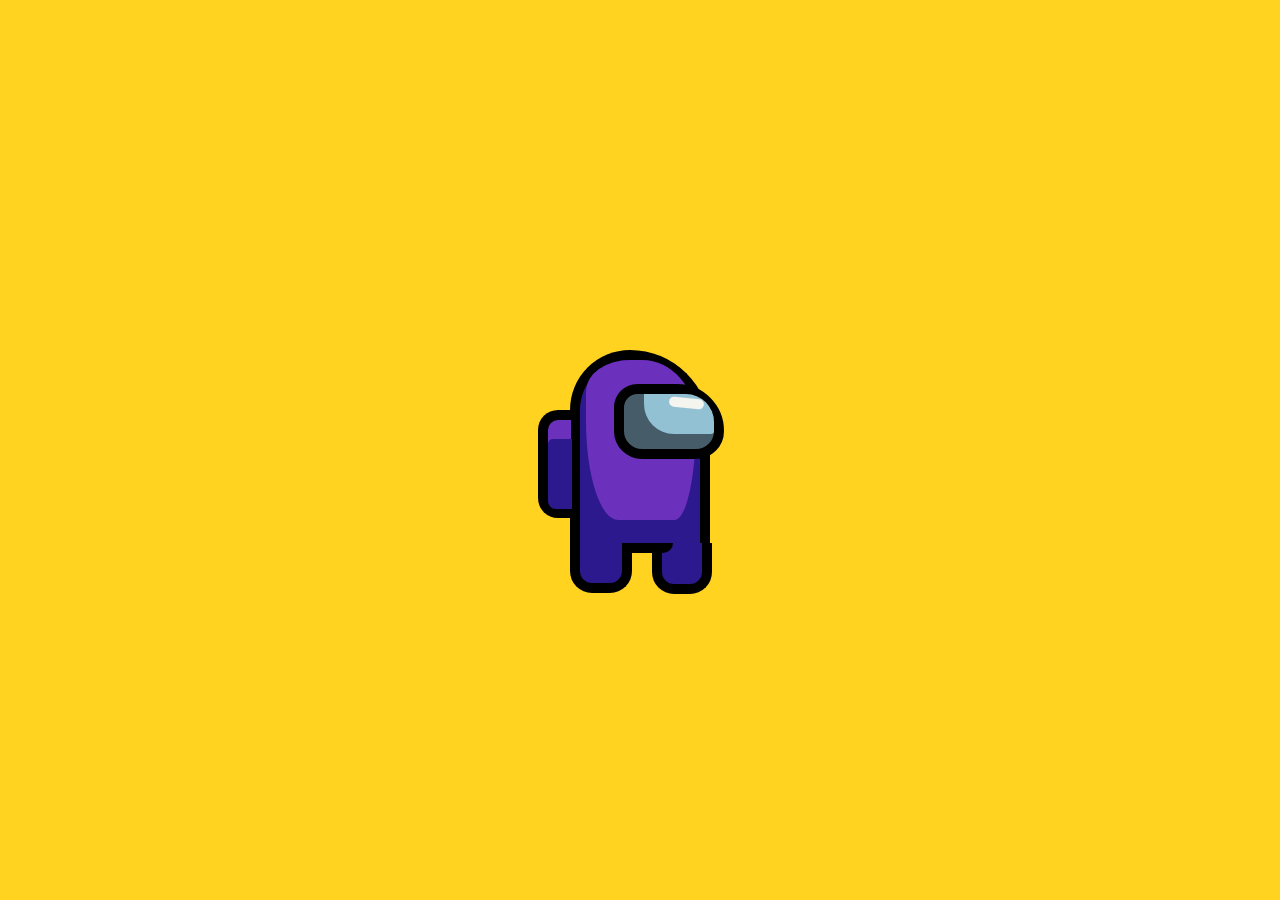
<file: AMONG US/index.html>
<!DOCTYPE html>
<html lang="es">
<head>
    <meta charset="UTF-8">
    <meta name="viewport" content="width=device-width, initial-scale=1.0">
    <title>AMONG US</title>
    <link rel="stylesheet" href="style.css">
</head>
<body>
    <div class="jugador">
        <div class="piernas"></div>
        <div class="maleta"></div>
        <div class="gafas"></div>
    </div>
</body>
</html>
</file>
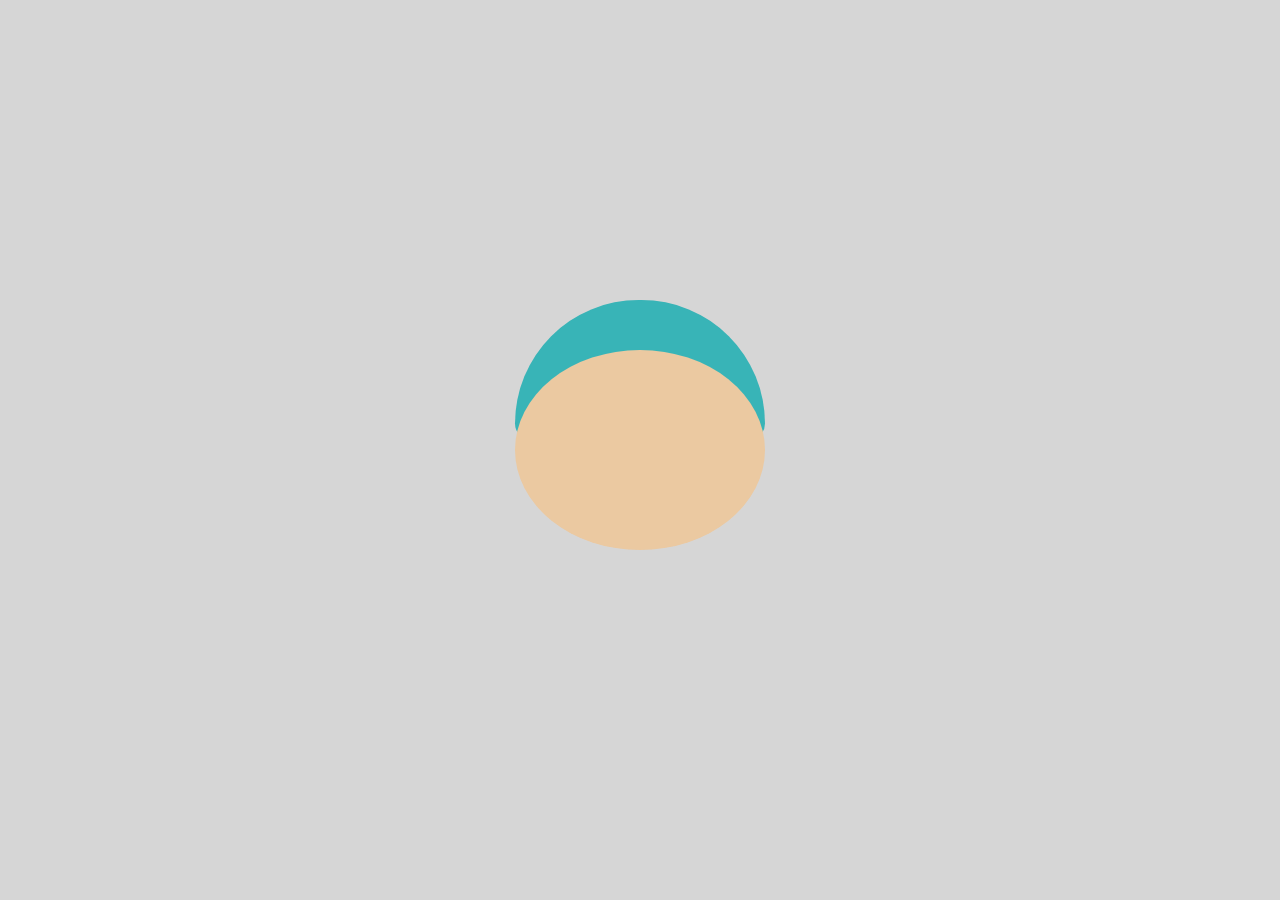
<file: CARTMAN/index.html>
<!DOCTYPE html>
<html lang="es">
<head>
    <meta charset="UTF-8">
    <meta name="viewport" content="width=device-width, initial-scale=1.0">
    <title>CARTMAN</title>
    <link rel="stylesheet" href="style.css">
</head>
<body>
    <div class="cabeza">
        <div class="piel"></div>
        <div class="cabeza_gorro"></div>
        <div class="cabeza_ojos">
            <div class="ojos_puntos"></div>
        </div>
        <div class="boca_barbilla"></div>
    </div>
</body>
</html>
</file>
<file: AMONG US/style.css>
:root {
    --principal:#2c198d;
    --sobra:#6b30bc;
    --fondo:#ffd31f;
    --borde:10px solid black;
    --gafas:#465c68;
    --gafas-sombra:#93c1d4;
    --reflejo:#f4f5ee;
}
*{
    margin: 0;
    padding: 0;
    box-sizing: border-box;
    background-color: var(--fondo);
}
body {
    display: flex;
    justify-content: center;
    align-items: center;
    min-height: 100vh;
}
.jugador::after, .piernas, .piernas::before, .piernas::after, .maleta, .maleta::after, .gafas, .gafas::before, .gafas::after{
    content: "";
    position: absolute;
}
.jugador {
    position: relative;
    width: 140px;
    height: 200px;
    background-color: var(--principal);
    border: var(--borde);
    border-bottom: none;
    border-radius: 60px 80px 0 0;
    z-index: 1;
}
.jugador::after {
    width: 110px;
    height: 160px;
    background-color: var(--sobra);
    left: 6px;
    border-radius: 58% 70% 28% 42% / 28% 56% 88% 89%;
}
.piernas{
    width: 62px;
    height: 50px;
    background-color: var(--principal);
    top: 183px;
    left: -10px;
    border:var(--borde);
    border-top: none;
    border-radius: 0 0 22px 22px;
}
.piernas::before{
    width: 40px;
    height: 41px;
    background-color: var(--principal);
    position: absolute;
    left: 71.5px;
    border:var(--borde);
    border-top: none;
    border-radius: 0 0 22px 22px;
}
.piernas::after{
    height: 10px;
    width: 50px;
    background-color: black;
    border-radius: 0 0 10px 0;
    left: 43px;
}
.maleta{
    width: 33px;
    height: 108px;
    background-color: var(--sobra);
    left: -42px;
    top: 50px;
    border: var(--borde);
    border-right: none;
    border-radius: 20px 0 0 20px;
}
.maleta::after{
    top: 18.8px;
    width: 24px;
    height: 70px;
    background-color: var(--principal);
    border-radius: 5px 0 0 8px;
}
.gafas{
    width: 110px;
    height: 75px;
    background-color: var(--gafas);
    z-index: 2;
    border-radius: 25px 50px 30px 30px;
    top: 24px;
    left: 34px;
    border: var(--borde);
}
.gafas::before{
    width: 70px;
    height: 40px;
    background-color: var(--gafas-sombra);
    left: 20px;
    border-radius: 0 28px 3px 30px;
}
.gafas::after{
    width: 35px;
    height: 10px;
    background-color: var(--reflejo);
    border-radius: 10px;
    left: 45px;
    top: 4px;
    rotate: 6deg;
}
</file>
<file: CARTMAN/style.css>
:root {
    --piel:#ebc9a1;
    --gorro:#38b4b7;
    --gorro_bordes:#f7f212;
    --ojos:#f3f1f2;
    --puntos:#090708;
    --fondo:#d6d6d6;
}
*{
    margin: 0;
    padding: 0;
    background-color: var(--fondo);
}
body{
    display: flex;
    justify-content: center;
    align-items: center;
    min-height: 100vh;
}
.cabeza {
    position: relative;
    width: 250px;
    height: 200px;

}
.piel{
    width: 100%;
    height: 100%;
    position: absolute;
    background: var(--piel);
    border-radius: 50%;
    z-index: 2;
}
.cabeza_gorro {
    position: absolute;
    width: 100%;
    height: 140px;
    background-color: var(--gorro);
    border-radius: 150px 150px 20px 20px;
    top: -50px;
    z-index: 1;
}
</file>
